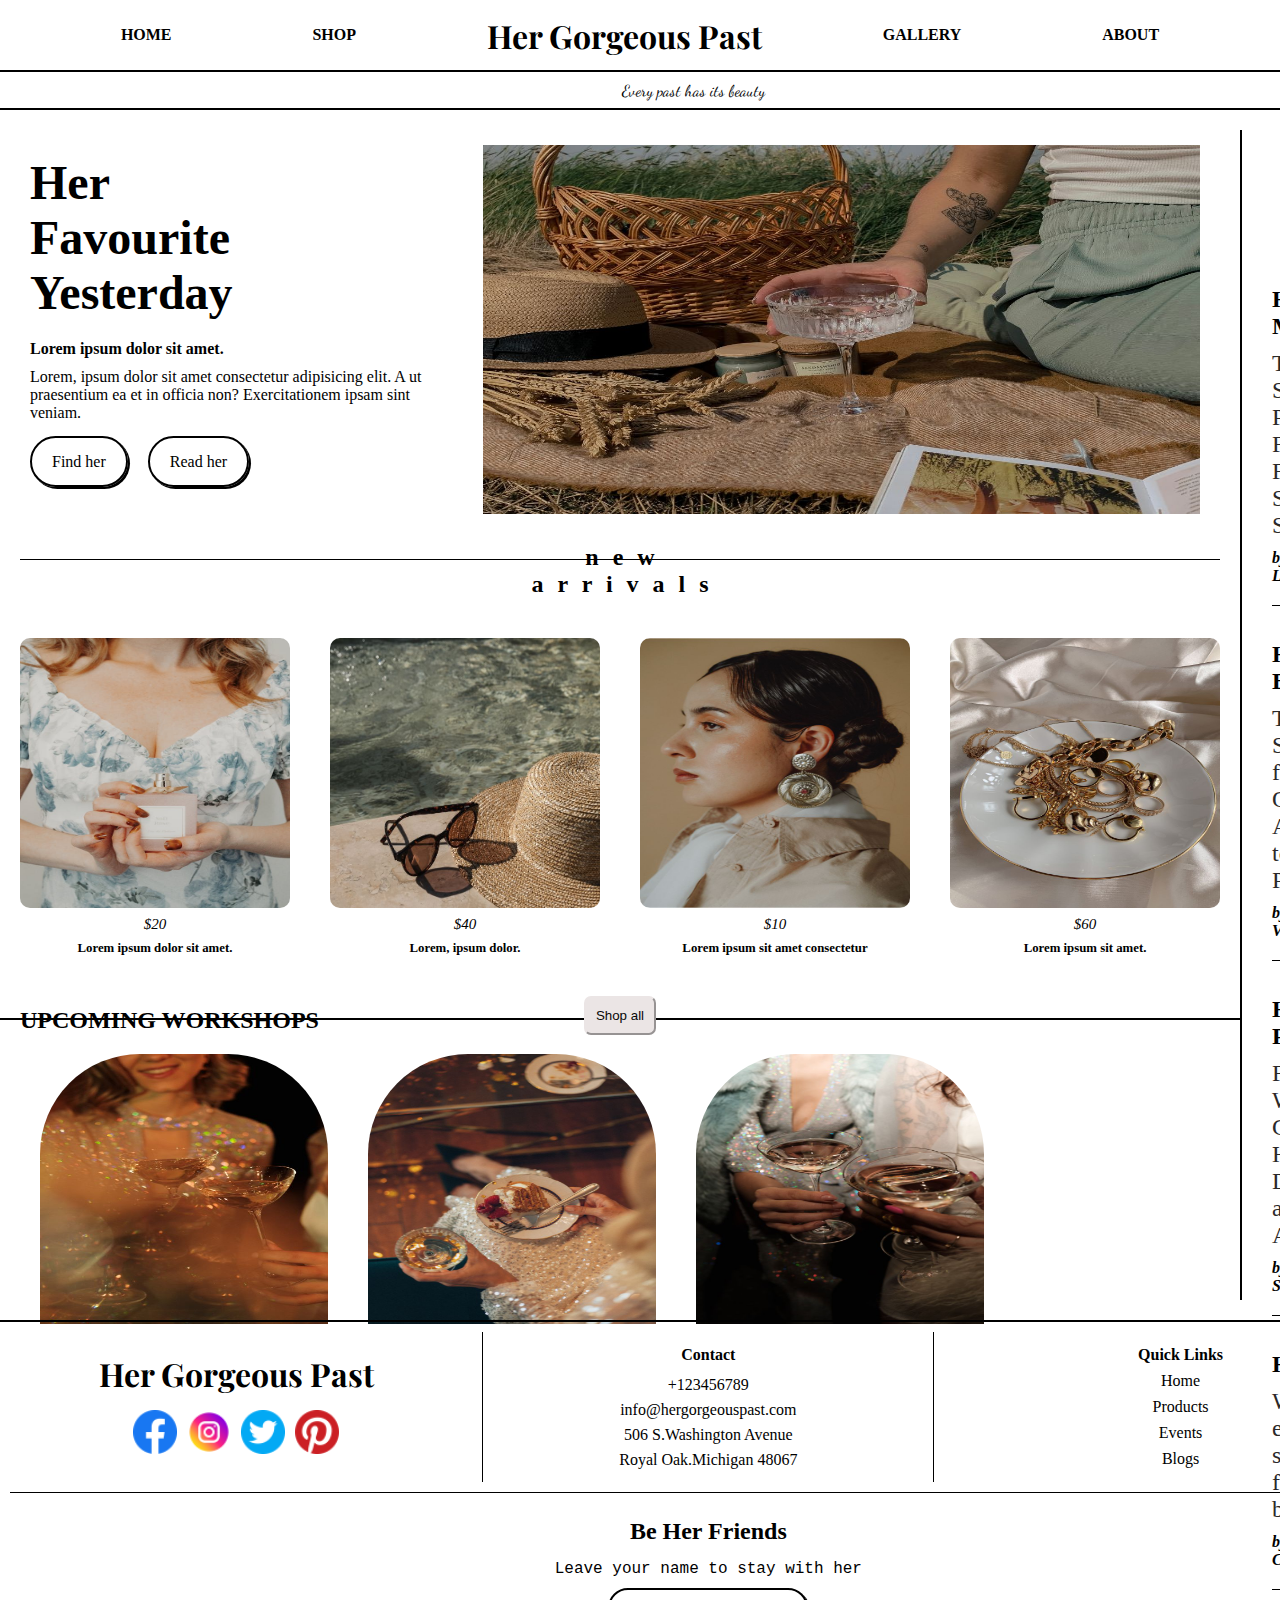
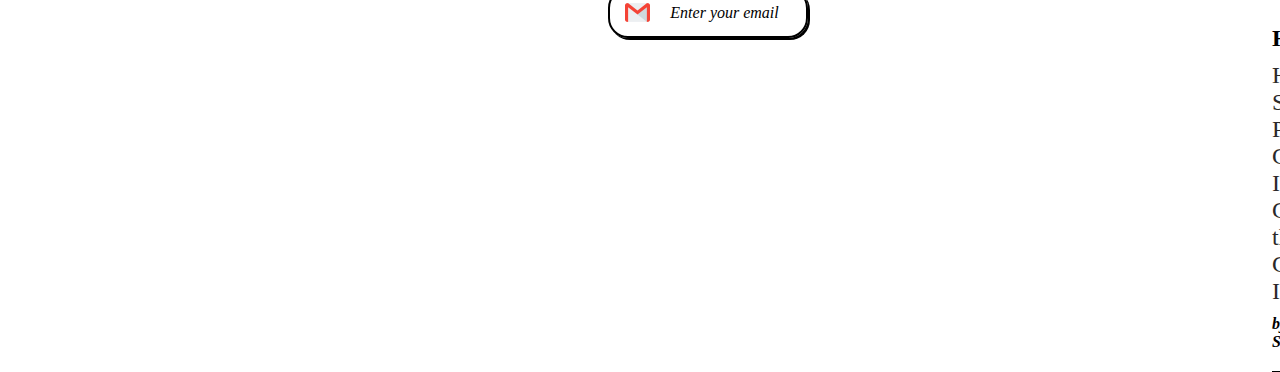
<file: index.html>
<!DOCTYPE html>
<html lang="en">
<head>
    <meta charset="UTF-8">
    <meta http-equiv="X-UA-Compatible" content="IE=edge">
    <meta name="viewport" content="width=device-width, initial-scale=1.0">
    <title>Her Gorgeous Past</title>
    <link rel="stylesheet" href="css/style.css">
</head>
<body>
    <div id="grid_wrapper">
        <header>
            <p>Every past has its beauty</p>
        </header>
        <nav>
            <ul id="nav_links" >
                <li><a href="index.html">Home</a></li>
                <li><a href="spring_collection.html">Shop</a></li>
                <li id="shop_name"><a href="index.html">Her Gorgeous Past</a></li>
                <li><a href="gallery.html">Gallery</a></li>
                <li><a href="about.html">About</a></li>
            </ul>
            <a href="index.html" id="shop_name_mobil">Her Gorgeous Past</a>
            <figure id="menu_icon">
                <img src="img/menu_icon.png" alt="Menu icon" id="rose_menu_icon">
            </figure>
        </nav>
        
        <main>
            <article id="index-main-article">
                    <h1>Her<br>Favourite<br>Yesterday</h1>
                    <p id="wordbox_2">Lorem ipsum dolor sit amet.</p>
                    <p id="wordbox_3">Lorem, ipsum dolor sit amet consectetur adipisicing elit. A ut praesentium ea et in officia non? Exercitationem ipsam sint veniam.</p>
                    <div id="div_button">
                        <ul>
                            <li><a href="#">Find her</a></li>
                            <li><a href="#">Read her</a></li>
                        </ul>
                    </div>
            </article>
            <img src="img/img10.jpg" alt="Img main index" id="img_main">
        </main>

        <aside>
            <h2 id="aside_title">Her today's stories</h2>

            <article class="newspaper">
                <h3 class="news_topic">Her Magazine</h3>
                <a class="news_title" href="https://www.vogue.com/slideshow/the-best-street-style-photos-from-the-fall-2023-shows-in-shanghai">The Best Street Style Photos From the Fall 2023 Shows in Shanghai
                </a>
                <p class="writer">by SU SHAN LEONG</p>
            </article>

            <article class="newspaper">
                <h3 class="news_topic">Her Beauty</h3>
                <a class="news_title" href="https://www.vogue.com/article/best-skincare-women-over-50">The Best Skin Care for Women  Over 50, According to Industry Pros</a>
                <p class="writer">by LAUREN VALENTI</p>
            </article>

            <article class="newspaper">
                <h3 class="news_topic"> Her Projects</h3>
                <a class="news_title" href="https://www.vogue.com/article/for-these-women-of-color-historical-dressing-is-a-modern-art-form">For These Women of Color, Historical Dressing Is a Modern Art Form
                </a>
                <p class="writer">by SARAH SPELLINGS</p>
            </article>

            <article class="newspaper">
                <h3 class="news_topic"> Her Living </h3>
                <a class="news_title" href="https://www.vogue.com/article/why-everyone-should-try-forest-bathing">Why everyone should try forest bathing
                </a>
                <p class="writer">by DANA COVIT</p>
            </article>

            <article class="newspaper">
                <h3 class="news_topic"> Her Voice </h3>
                <a class="news_title" href="https://www.vogue.com/article/how-selling-plus-size-clothes-on-instagram-gave-me-the-fat-community-i-craved">How Selling Plus-Size Clothes on Instagram Gave Me the Fat Community I Craved
                </a>
                <p class="writer">by EMMA SPECTER</p>
            </article>

        </aside>

        <section id="section_1">
            <h2 id="section1_titel">n e w<br> a r r i v a l s</h2>
            <div class="new_arrivals_content">
                <figure class="new_arrivals">
                    <img src="img/img2.png" alt="Img1 NewArrivals" class="img_newarrivals">
                    <p class="price_newarrivals">$20</p>
                    <p class="description_newarrivals">Lorem ipsum dolor sit amet.</p>
                </figure>

                <figure class="new_arrivals">
                    <img src="img/img13.jpg" alt="Img2 NewArrivals" class="img_newarrivals">
                    <p class="price_newarrivals">$40</p>
                    <p class="description_newarrivals">Lorem, ipsum dolor.</p>
                </figure>

                <figure class="new_arrivals">
                    <img src="img/img4.jpg" alt="Img3 NewArrivals" class="img_newarrivals">
                    <p class="price_newarrivals">$10</p>
                    <p class="description_newarrivals">Lorem ipsum sit amet consectetur</p>
                </figure>
                
                <figure class="new_arrivals">
                    <img src="img/img6.jpg" alt="Img4 NewArrivals" class="img_newarrivals">
                    <p class="price_newarrivals">$60</p>
                    <p class="description_newarrivals">Lorem ipsum sit amet.</p>
                </figure>
            </div>

            <button id="shop_all">Shop all</button>
            
        </section>

        <section id="section_2">
            <h2 id="section2_titel">Upcoming workshops</h2>
            <figure id="section2_container">
                <img src="img/party3.jpg" alt="Img1 Workshop" class="workshop_img">
                <img src="img/party1.jpg" alt="Img2 Workshop" class="workshop_img">
                <img src="img/party2.jpg" alt="Img3 Workshop" class="workshop_img">
            </figure>

        </section>
    
        <footer>
                <section id="social_media">
                    <h3>Her Gorgeous Past</h3>
                    <ul class="socialmedia_logo">
                        <li><img src="img/facebook.png" alt="Logo facebook"></li>
                        <li><img src="img/instagram.png" alt="Logo instagram"></li>
                        <li><img src="img/twitter.png" alt="Logo twitter"></li>
                        <li><img src="img/pinterest.png" alt="Logo pinterest"></li>
                    </ul>
                </section>
                <section id="contact">
                    <h4>Contact</h4>
                    <p>+123456789</p>
                    <p>info@hergorgeouspast.com</p>
                    <p>506 S.Washington Avenue</p>
                    <p>Royal Oak.Michigan 48067</p>
                </section>
                <section id="quick_links">
                    <h4>Quick Links</h4>
                    <a href="index.html">Home</a>
                    <a href="gallery.html">Products</a>
                    <a href="#">Events</a>
                    <a href="#">Blogs</a>
                </section>
                <section id="subcribe">
                    <h2>Be Her Friends</h2>
                    <h4>Leave your name to stay with her</h4>
                    <div id="subcribe_box">
                        <img id="email_icon" src="img/gmail.png" alt="Email Icon">
                        <p>Enter your email</p>
                    </div>
                </section>   
        </footer>

    </div>

    <script src="js/script.js"></script>
</body>
</html>
</file>
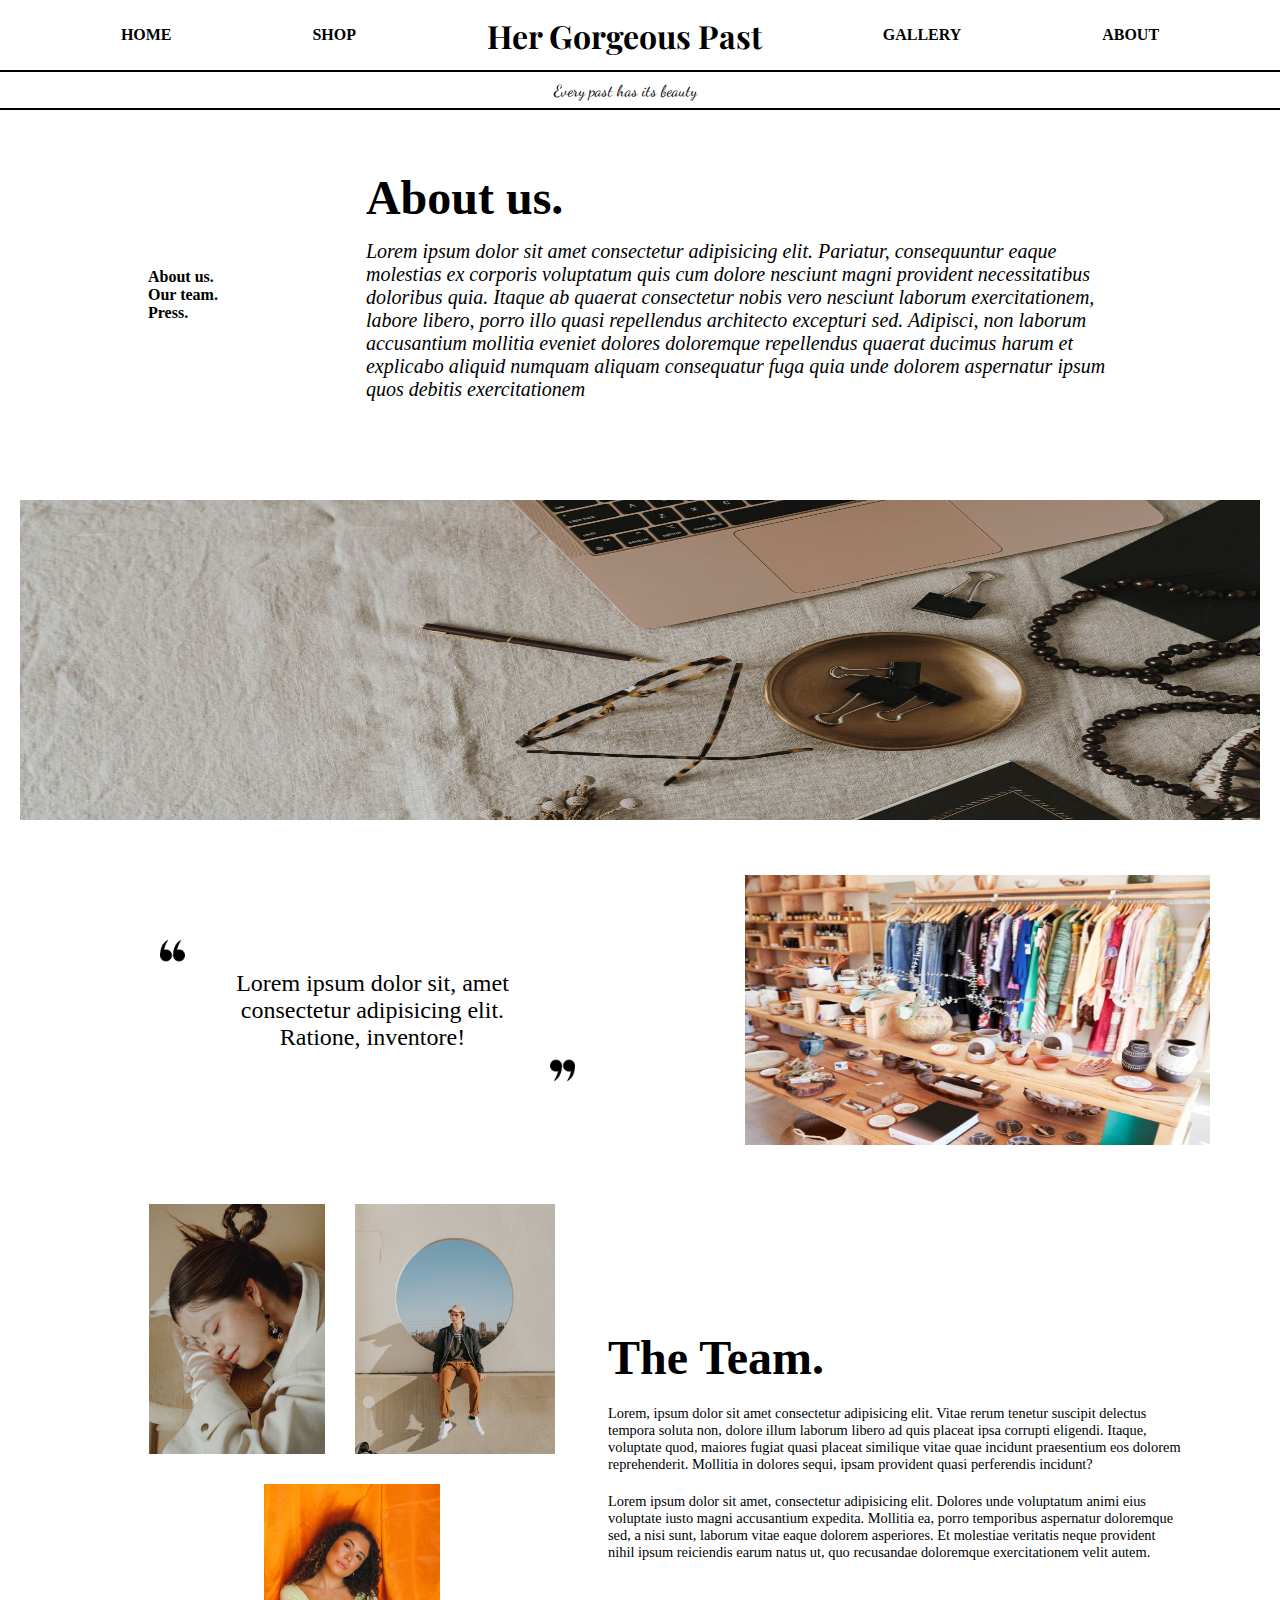
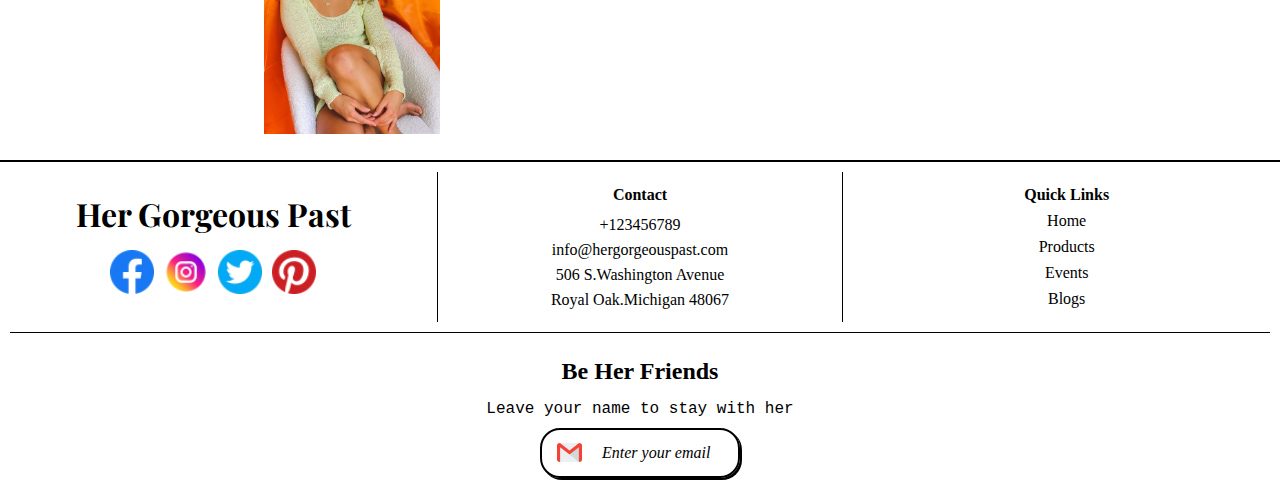
<file: about.html>
<!DOCTYPE html>
<html lang="zxx">
<head>
    <meta charset="UTF-8">
    <meta http-equiv="X-UA-Compatible" content="IE=edge">
    <meta name="viewport" content="width=device-width, initial-scale=1.0">
    <title>About Us</title>
    <link rel="stylesheet" href="css/style.css">
</head>
<body>
    <div id="grid_wrapper_about">

        <header>
            <p>Every past has its beauty</p>
        </header>

        <nav>
            <ul id="nav_links" >
                <li><a href="index.html">Home</a></li>
                <li><a href="spring_collection.html">Shop</a></li>
                <li id="shop_name"><a href="index.html">Her Gorgeous Past</a></li>
                <li><a href="gallery.html">Gallery</a></li>
                <li><a href="about.html">About</a></li>
            </ul>
            <a href="index.html" id="shop_name_mobil">Her Gorgeous Past</a>
            <figure id="menu_icon">
                <img src="img/menu_icon.png" alt="Menu icon" id="rose_menu_icon">
            </figure>
        </nav>

        <section id="section1_about">
            <span>About us.<br> Our team. <br> Press.</span>
            <div id="text_section1">
                <h1>About us.</h1>
                <p> Lorem ipsum dolor sit amet consectetur adipisicing elit. Pariatur, consequuntur eaque molestias ex corporis voluptatum quis cum dolore nesciunt magni provident necessitatibus doloribus quia. Itaque ab quaerat consectetur nobis vero nesciunt laborum exercitationem, labore libero, porro illo quasi repellendus architecto excepturi sed. Adipisci, non laborum accusantium mollitia eveniet dolores doloremque repellendus quaerat ducimus harum et explicabo aliquid numquam aliquam consequatur fuga quia unde dolorem aspernatur ipsum quos debitis exercitationem</p>
            </div>
        </section>

        <figure id="section2_about">
            <img src="img/background_about.jpg" alt="Background AboutPage">
        </figure>

        <div id="section3_about">
            <figure id="text_section3">
                <img src="img/left-quotes-sign.png" id="left-quote" alt="left quote sign">
                <p>Lorem ipsum dolor sit, amet consectetur adipisicing elit. Ratione, inventore!
                </p>
                <img src="img/right-quotes-sign.png" alt="right quote sign" id="right-quote">
            </figure>
            <img src="img/img_about.jpg" alt="Boutique Image">
        </div>

        <section id="section4_about">
            <figure id="team_members">
                <img src="img/team1.jpg" alt="Img staff 1">
                <img src="img/team2.jpg" alt="Img staff 2">
                <img src="img/team3.jpg" alt="Img staff 3">
            </figure>

            <div id="team_info">
                <h2>The Team.</h2>
                <p>Lorem, ipsum dolor sit amet consectetur adipisicing elit. Vitae rerum tenetur suscipit delectus tempora soluta non, dolore illum laborum libero ad quis placeat ipsa corrupti eligendi. Itaque, voluptate quod, maiores fugiat quasi placeat similique vitae quae incidunt praesentium eos dolorem reprehenderit. Mollitia in dolores sequi, ipsam provident quasi perferendis incidunt?</p>

                <p>Lorem ipsum dolor sit amet, consectetur adipisicing elit. Dolores unde voluptatum animi eius voluptate iusto magni accusantium expedita. Mollitia ea, porro temporibus aspernatur doloremque sed, a nisi sunt, laborum vitae eaque dolorem asperiores. Et molestiae veritatis neque provident nihil ipsum reiciendis earum natus ut, quo recusandae doloremque exercitationem velit autem.</p>
            </div>
        </section>


        <footer>
            <section id="social_media">
                <h3>Her Gorgeous Past</h3>
                <ul class="socialmedia_logo">
                    <li><img src="img/facebook.png" alt="Logo facebook"></li>
                    <li><img src="img/instagram.png" alt="Logo instagram"></li>
                    <li><img src="img/twitter.png" alt="Logo twitter"></li>
                    <li><img src="img/pinterest.png" alt="Logo pinterest"></li>
                </ul>
            </section>
            <section id="contact">
                <h4>Contact</h4>
                <p>+123456789</p>
                <p>info@hergorgeouspast.com</p>
                <p>506 S.Washington Avenue</p>
                <p>Royal Oak.Michigan 48067</p>
            </section>
            <section id="quick_links">
                <h4>Quick Links</h4>
                <a href="index.html">Home</a>
                <a href="gallery.html">Products</a>
                <a href="#">Events</a>
                <a href="#">Blogs</a>
            </section>
            <section id="subcribe">
                <h2>Be Her Friends</h2>
                <h4>Leave your name to stay with her</h4>
                <div id="subcribe_box">
                    <img id="email_icon" src="img/gmail.png" alt="Email Icon">
                    <p>Enter your email</p>
                </div>
            </section>   
    </footer>
    </div>

    <script src="js/script.js"></script>

</body>
</html>
</file>
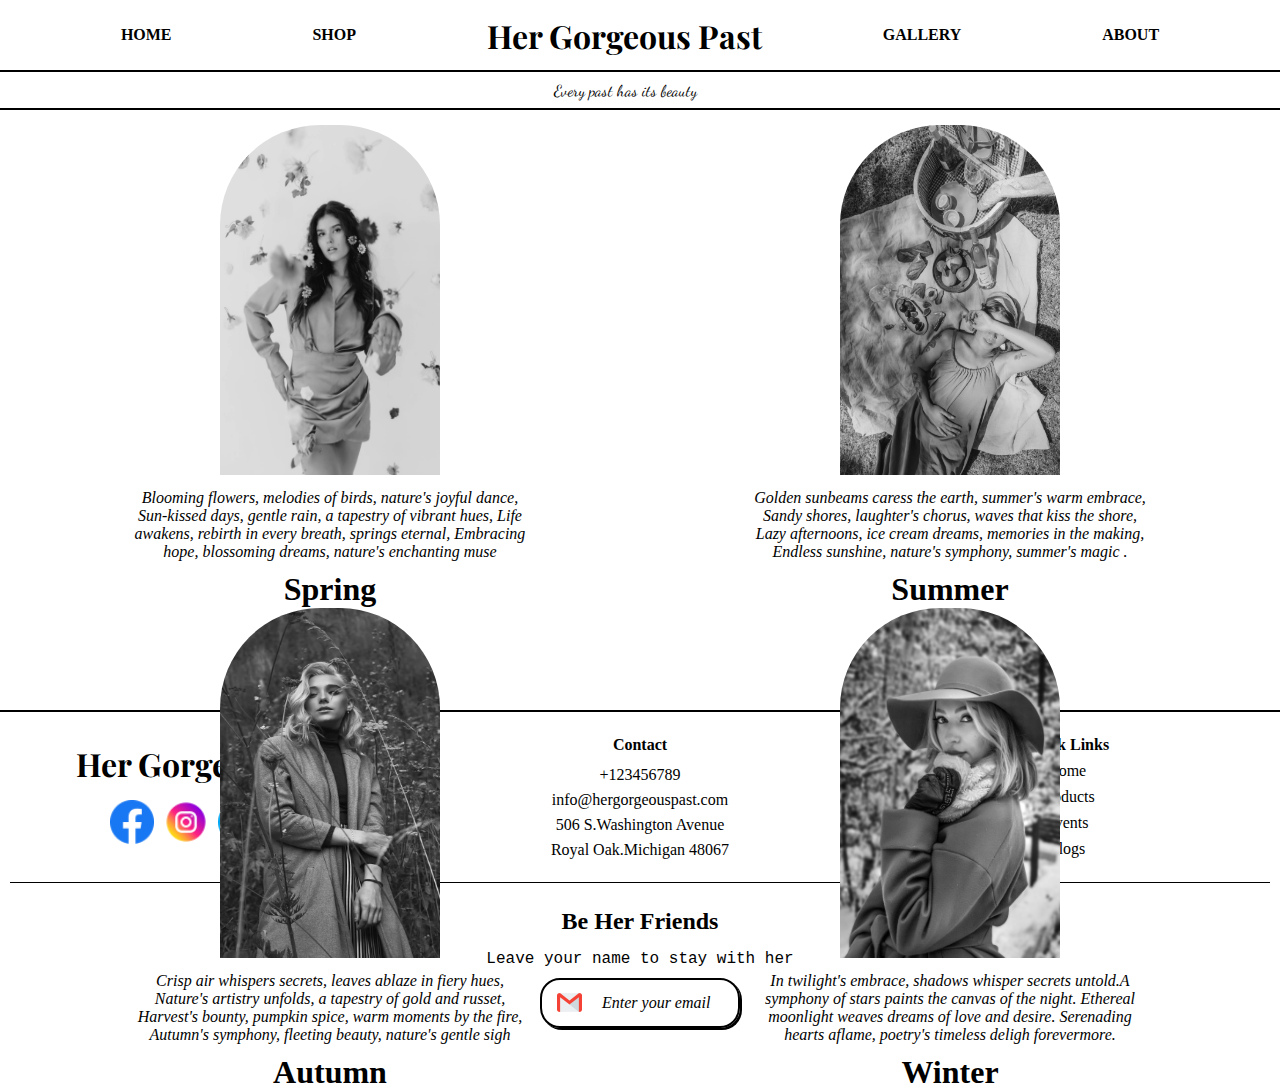
<file: gallery.html>
<!DOCTYPE html>
<html lang="en">
<head>
    <meta charset="UTF-8">
    <meta http-equiv="X-UA-Compatible" content="IE=edge">
    <meta name="viewport" content="width=device-width, initial-scale=1.0">
    <title>Gallery</title>
    <link rel="stylesheet" href="css/style.css">
</head>
<body>
    <div id="grid_wrapper_gallery">

        <header>
            <p>Every past has its beauty</p>
        </header>
        
        <nav>
            <ul id="nav_links" >
                <li><a href="index.html">Home</a></li>
                <li><a href="spring_collection.html">Shop</a></li>
                <li id="shop_name"><a href="index.html">Her Gorgeous Past</a></li>
                <li><a href="gallery.html">Gallery</a></li>
                <li><a href="about.html">About</a></li>
            </ul>
            <a href="index.html" id="shop_name_mobil">Her Gorgeous Past</a>
            <figure id="menu_icon">
                <img src="img/menu_icon.png" alt="Menu icon" id="rose_menu_icon">
            </figure>
        </nav>

        <main class="main_gallery">
            <article class="gallery">
                <a href="spring_collection.html" class="img_gallery"><img src="img/gallery_spring.png" alt="Img Spring Gallery"></a>
                <p class="text_gallery">Blooming flowers, melodies of birds, nature's joyful dance,
                    Sun-kissed days, gentle rain, a tapestry of vibrant hues,
                    Life awakens, rebirth in every breath, springs eternal,
                    Embracing hope, blossoming dreams, nature's enchanting muse 
                </p>
                <h2>Spring</h2>
            </article>
            <article class="gallery">
                <a href="summer_collection.html"><img src="img/gallery_summer.jpg" alt="Img Summer Gallery"></a>
                <p class="text_gallery">Golden sunbeams caress the earth, summer's warm embrace,
                    Sandy shores, laughter's chorus, waves that kiss the shore,
                    Lazy afternoons, ice cream dreams, memories in the making,
                    Endless sunshine, nature's symphony, summer's magic .
                </p>
                <h2>Summer</h2>
            </article>
            <article class="gallery">
                <a href="fall_collection.html"><img src="img/gallery_autumn.png" alt="Img Fall Gallery"></a>
                <p class="text_gallery">Crisp air whispers secrets, leaves ablaze in fiery hues,
                    Nature's artistry unfolds, a tapestry of gold and russet,
                    Harvest's bounty, pumpkin spice, warm moments by the fire,
                    Autumn's symphony, fleeting beauty, nature's gentle sigh
                </p>
                <h2>Autumn</h2>
            </article>
            <article class="gallery">
                <a href="winter_collection.html"><img src="img/gallery_winter.jpg" alt="Img Winter Gallery"></a>
                <p class="text_gallery">In twilight's embrace, shadows whisper secrets untold.A symphony of stars paints the canvas of the night.  Ethereal moonlight weaves dreams of love and desire. Serenading hearts aflame, poetry's timeless deligh forevermore.
                </p>
                <h2>Winter</h2>
            </article>
        </main>

        <footer>
            <section id="social_media">
                <h3>Her Gorgeous Past</h3>
                <ul class="socialmedia_logo">
                    <li><img src="img/facebook.png" alt="Logo facebook"></li>
                    <li><img src="img/instagram.png" alt="Logo instagram"></li>
                    <li><img src="img/twitter.png" alt="Logo twitter"></li>
                    <li><img src="img/pinterest.png" alt="Logo pinterest"></li>
                </ul>
            </section>
            <section id="contact">
                <h4>Contact</h4>
                <p>+123456789</p>
                <p>info@hergorgeouspast.com</p>
                <p>506 S.Washington Avenue</p>
                <p>Royal Oak.Michigan 48067</p>
            </section>
            <section id="quick_links">
                <h4>Quick Links</h4>
                <a href="index.html">Home</a>
                <a href="gallery.html">Products</a>
                <a href="#">Events</a>
                <a href="#">Blogs</a>
            </section>
            <section id="subcribe">
                <h2>Be Her Friends</h2>
                <h4>Leave your name to stay with her</h4>
                <div id="subcribe_box">
                    <img id="email_icon" src="img/gmail.png" alt="Email Icon">
                    <p>Enter your email</p>
                </div>
            </section>   
    </footer>
    </div>

    <script src="js/script.js"></script>

</body>
</html>
</file>
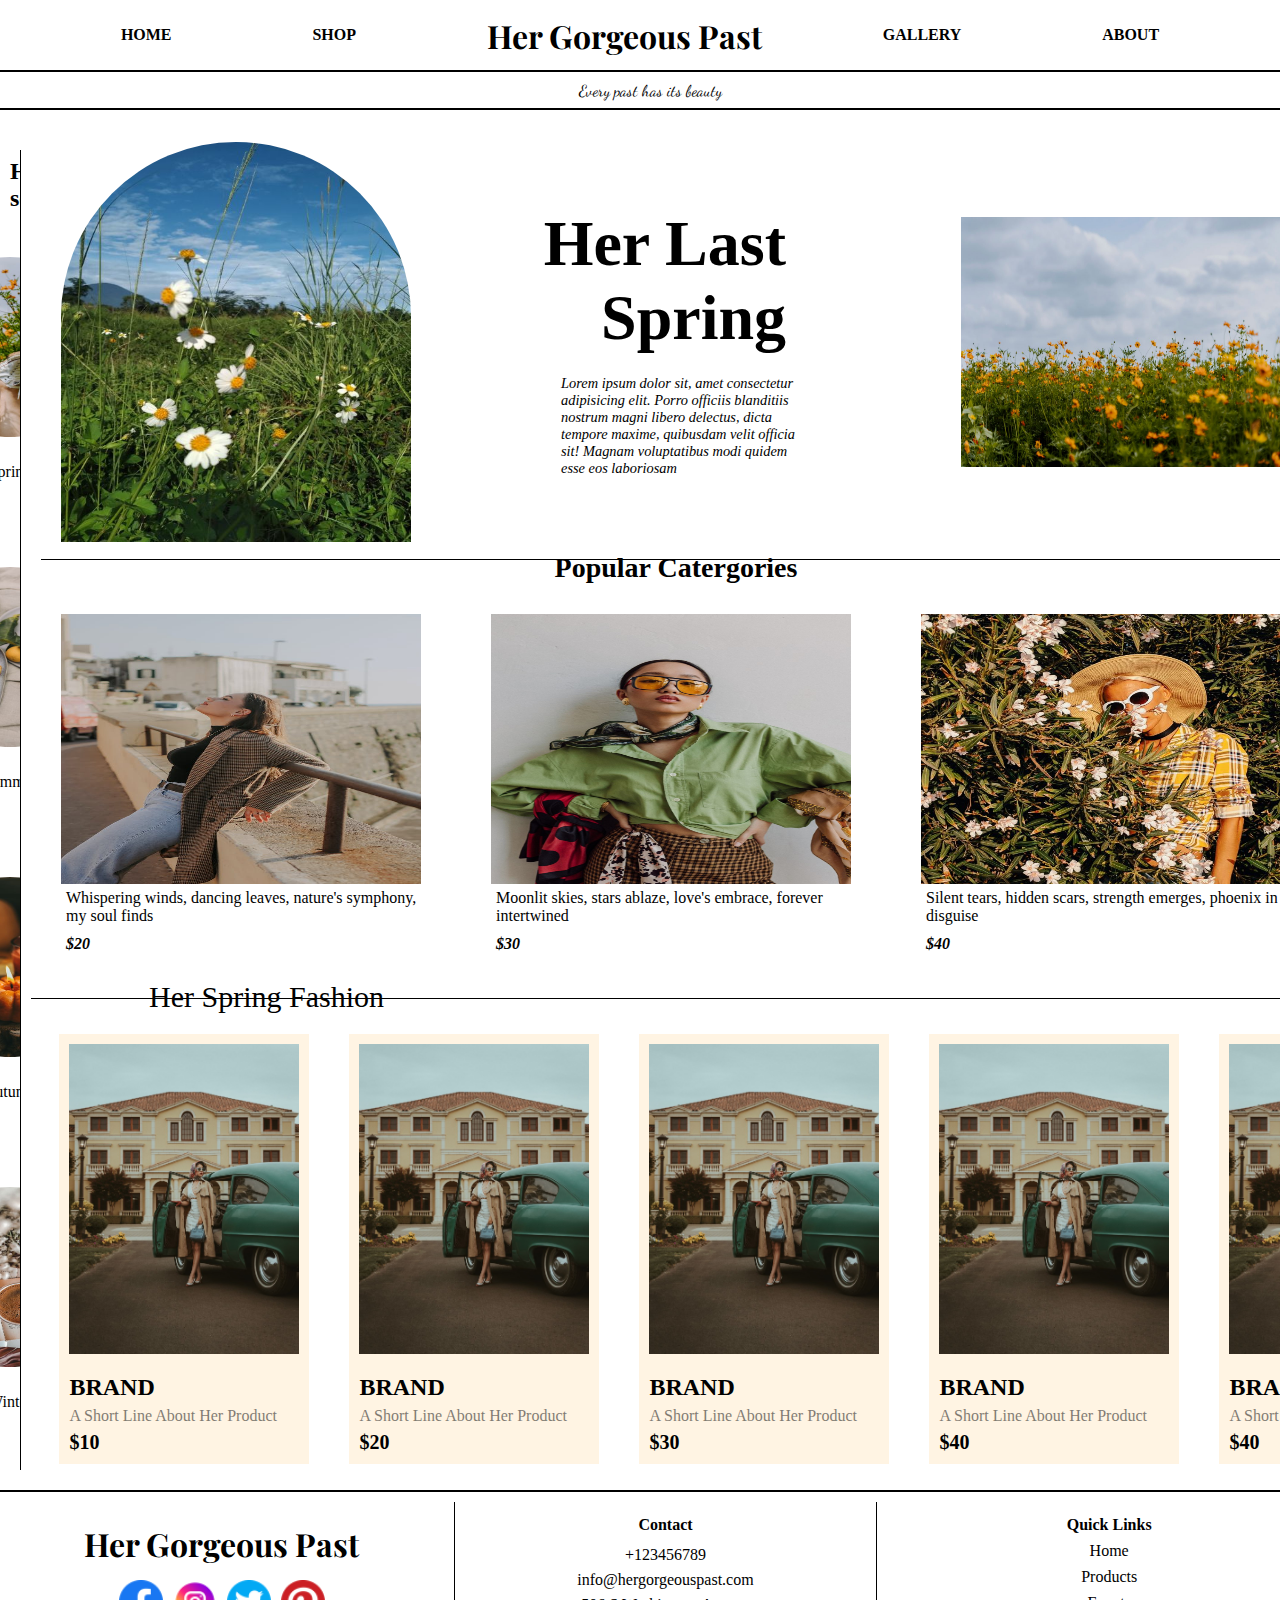
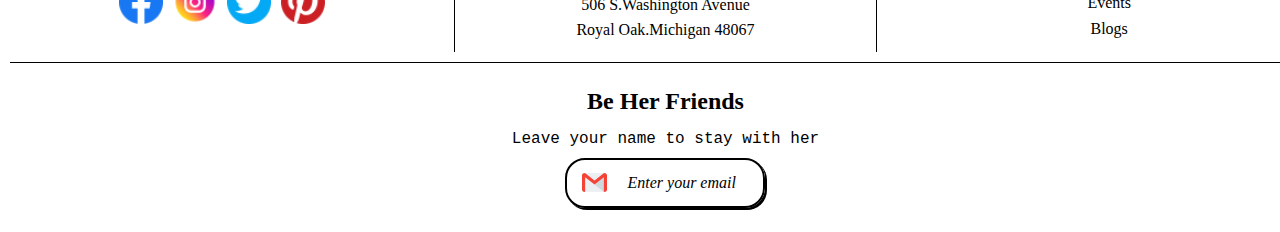
<file: spring_collection.html>
<!DOCTYPE html>
<html lang="en">
<head>
    <meta charset="UTF-8">
    <meta http-equiv="X-UA-Compatible" content="IE=edge">
    <meta name="viewport" content="width=device-width, initial-scale=1.0">
    <title>Her Gorgeous Past</title>
    <link rel="stylesheet" href="css/style.css">
</head>
<body>
    <div id="grid_wrapper_collection">

        <header>
            <p>Every past has its beauty</p>
        </header>
        
        <nav>
            <ul id="nav_links" >
                <li><a href="index.html">Home</a></li>
                <li><a href="spring_collection.html">Shop</a></li>
                <li id="shop_name"><a href="index.html">Her Gorgeous Past</a></li>
                <li><a href="gallery.html">Gallery</a></li>
                <li><a href="about.html">About</a></li>
            </ul>
            <a href="index.html" id="shop_name_mobil">Her Gorgeous Past</a>
            <figure id="menu_icon">
                <img src="img/menu_icon.png" alt="Menu icon" id="rose_menu_icon">
            </figure>
        </nav>

        <aside id="aside_collection_page">
            <h2>Her seasons</h2>
            <div class="season">
                <figure class="season_card">
                    <img src="img/spring.jpg" alt="Img SpringCard" class="img_season">
                    <a href="spring_collection.html" class="button_season"> Spring</a>
                </figure>
                <figure class="season_card">
                    <img src="img/summer.jpg" alt="Img SummerCard" class="img_season">
                    <a href="summer_collection.html" class="button_season"> Summer</a>
                </figure>
                <figure class="season_card">
                    <img src="img/autumn.jpg" alt="Img AutumnCard" class="img_season">
                    <a href="fall_collection.html" class="button_season"> Autumn</a>
                </figure>
                <figure class="season_card">
                    <img src="img/winter.jpg" alt="Img WinterCard" class="img_season">
                    <a href="winter_collection.html" class="button_season"> Winter</a>
                </figure>
            </div>
        </aside>

        <main class="main_collection" id="main_collection_spring">
            <img src="img/spring_main.jpg" alt="Img1 SpringMain" id="img_main_spring_1">
            <article id="text_main_spring">
                <h2>Her Last Spring</h2>
                <p>Lorem ipsum dolor sit, amet consectetur adipisicing elit. Porro officiis blanditiis nostrum magni libero delectus, dicta tempore maxime, quibusdam velit officia sit! Magnam voluptatibus modi quidem esse eos laboriosam</p>
            </article>
            <img src="img/spring_main2.jpg" alt="Img2 SpringMain" id="img_main_spring_2">
        </main>


        <section id="section1_collection">
            <h2>Popular Catergories</h2>
            <div class="popular_box">
                <figure class="popular_categories">
                    <img src="img/popularspring1.png" alt="Img1 Popular Spring" class="img_popular">
                    <p class="description_popular">Whispering winds, dancing leaves, nature's symphony, my soul finds
                    </p>
                    <p class="pris_popular">$20</p>
                </figure>

                <figure class="popular_categories">
                    <img src="img/popularspring2.jpg" alt="Img2 Popular Spring" class="img_popular">
                    <p class="description_popular">Moonlit skies, stars ablaze, love's embrace, forever intertwined 
                    </p>                                                  
                    <p class="pris_popular">$30</p>
                </figure>

                <figure class="popular_categories">
                    <img src="img/popularspring3.jpg" alt="Img3 Popular Spring" class="img_popular">
                    <p class="description_popular">Silent tears, hidden scars, strength emerges, phoenix in disguise
                    </p>
                    <p class="pris_popular">$40</p>
                </figure>
            </div>
        </section>


        <section id="section2_collection">
            <h2 class="product_category">Her spring fashion</h2>

            <div class="product_container">            
                <article class="product_card">
                    <figure class="product_img">
                        <img src="img/product1.jpg" class="product_thumb" alt="product1 spring">
                    </figure>
                    <div class="product_info">
                        <h2 class="product_brand">Brand</h2>
                        <p class="product_description">A short line about her product</p>
                        <span class="price">$10</span>
                    </div>
                </article>

                <article class="product_card">
                    <figure class="product_img">
                        <img src="img/product1.jpg" class="product_thumb" alt="product2 spring">
                    </figure>
                    <div class="product_info">
                        <h2 class="product_brand">Brand</h2>
                        <p class="product_description">A short line about her product</p>
                        <span class="price">$20</span>
                    </div>
                </article>

                <article class="product_card">
                    <figure class="product_img">
                        <img src="img/product1.jpg" class="product_thumb" alt="product3 spring">
                    </figure>
                    <div class="product_info">
                        <h2 class="product_brand">Brand</h2>
                        <p class="product_description">A short line about her product</p>
                        <span class="price">$30</span>
                    </div>
                </article>

                <article class="product_card">
                    <figure class="product_img">
                        <img src="img/product1.jpg" class="product_thumb" alt="product4 spring">
                    </figure>
                    <div class="product_info">
                        <h2 class="product_brand">Brand</h2>
                        <p class="product_description">A short line about her product</p>
                        <span class="price">$40</span>
                    </div>
                </article>

                <article class="product_card">
                    <figure class="product_img">
                        <img src="img/product1.jpg" class="product_thumb" alt="product5 spring">
                    </figure>
                    <div class="product_info">
                        <h2 class="product_brand">Brand</h2>
                        <p class="product_description">A short line about her product</p>
                        <span class="price">$40</span>
                    </div>
                </article>
            </div>
        </section>

        <footer>
            <section id="social_media">
                <h3>Her Gorgeous Past</h3>
                <ul class="socialmedia_logo">
                    <li><img src="img/facebook.png" alt="Logo facebook"></li>
                    <li><img src="img/instagram.png" alt="Logo instagram"></li>
                    <li><img src="img/twitter.png" alt="Logo twitter"></li>
                    <li><img src="img/pinterest.png" alt="Logo pinterest"></li>
                </ul>
            </section>
            <section id="contact">
                <h4>Contact</h4>
                <p>+123456789</p>
                <p>info@hergorgeouspast.com</p>
                <p>506 S.Washington Avenue</p>
                <p>Royal Oak.Michigan 48067</p>
            </section>
            <section id="quick_links">
                <h4>Quick Links</h4>
                <a href="index.html">Home</a>
                <a href="gallery.html">Products</a>
                <a href="#">Events</a>
                <a href="#">Blogs</a>
            </section>
            <section id="subcribe">
                <h2>Be Her Friends</h2>
                <h4>Leave your name to stay with her</h4>
                <div id="subcribe_box">
                    <img id="email_icon" src="img/gmail.png" alt="Email Icon">
                    <p>Enter your email</p>
                </div>
            </section>   
    </footer>

    </div>

    <script src="js/script.js"></script>

</body>
</html>
</file>
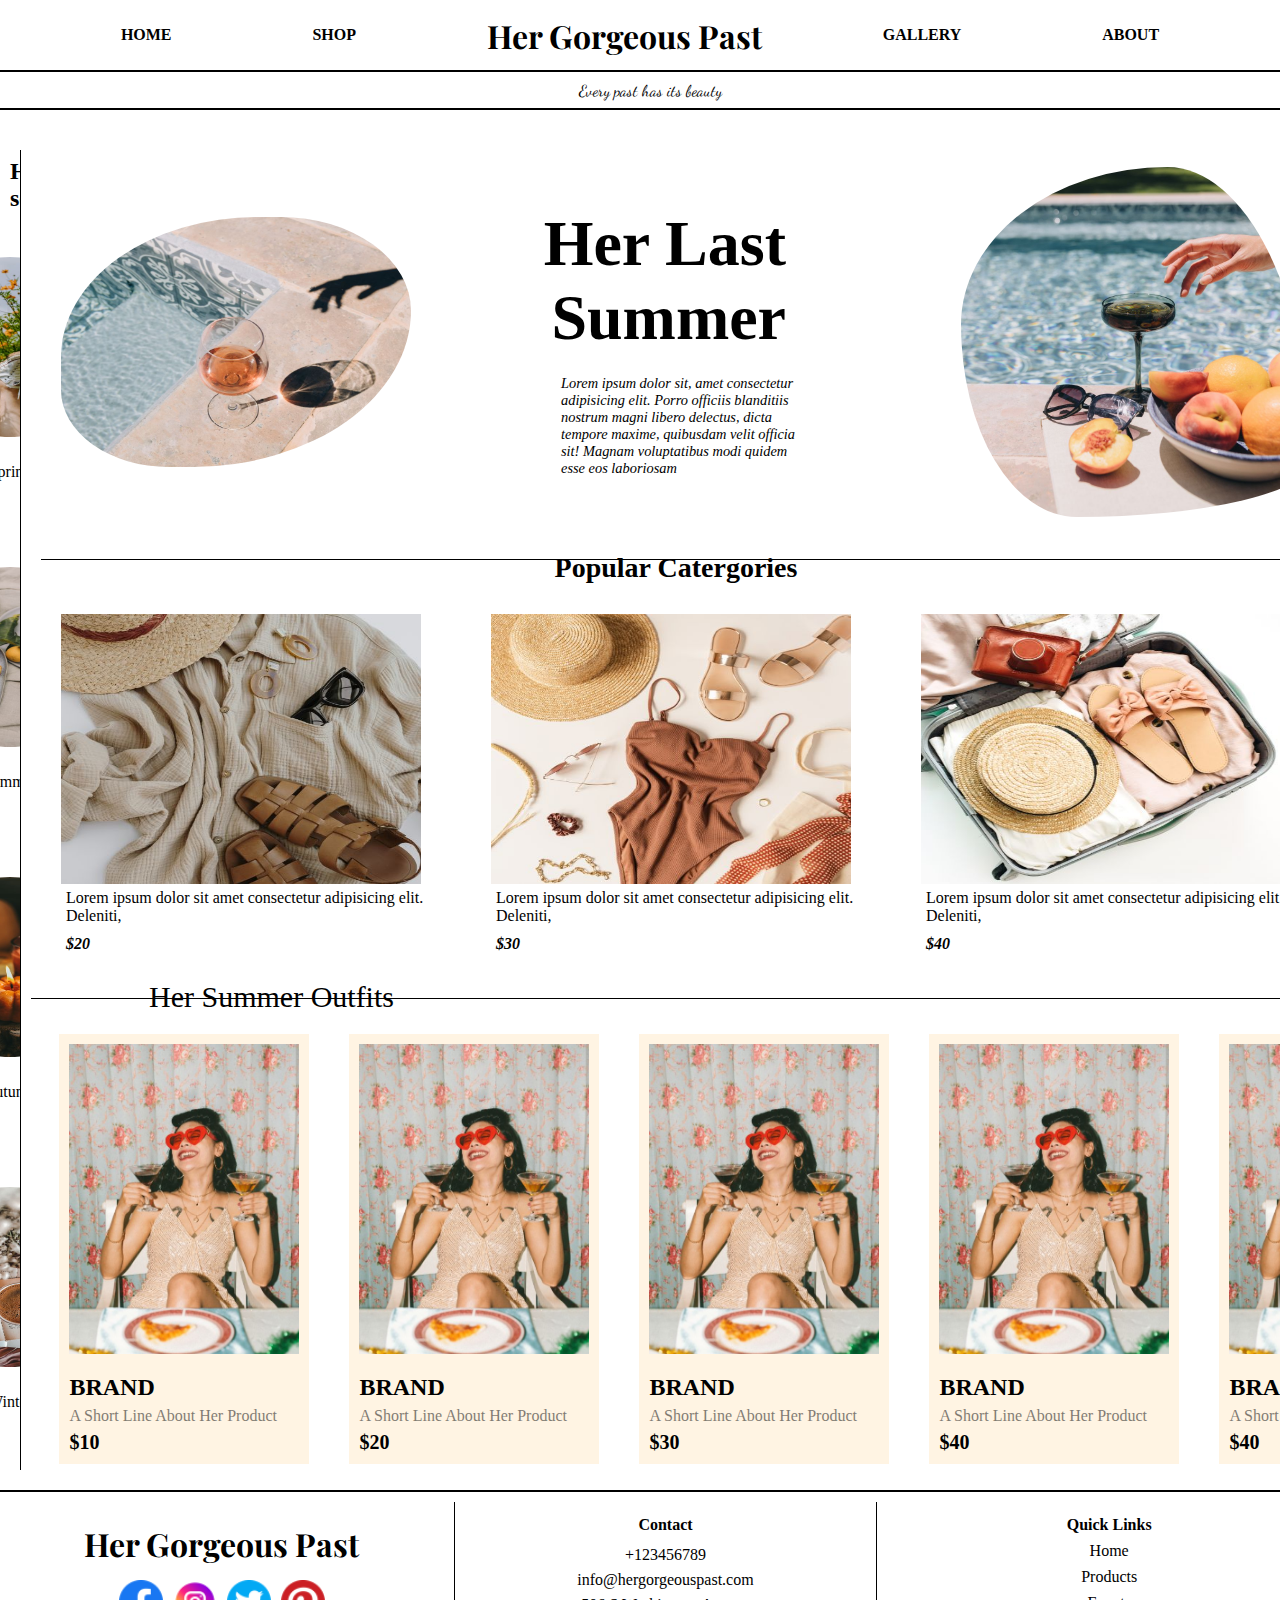
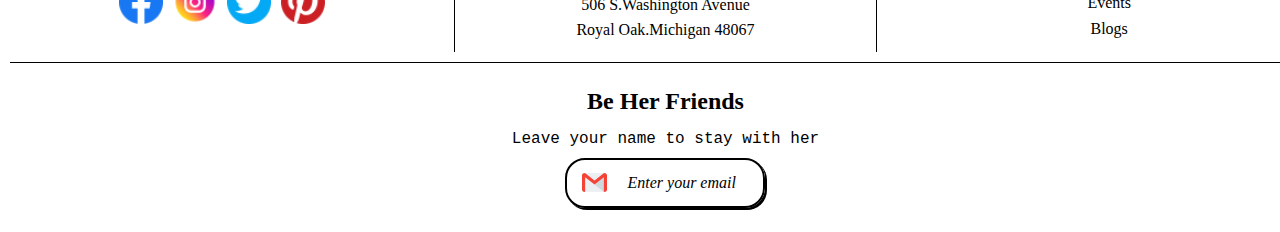
<file: summer_collection.html>
<!DOCTYPE html>
<html lang="en">
<head>
    <meta charset="UTF-8">
    <meta http-equiv="X-UA-Compatible" content="IE=edge">
    <meta name="viewport" content="width=device-width, initial-scale=1.0">
    <title>Her Gorgeous Past</title>
    <link rel="stylesheet" href="css/style.css">
</head>
<body>
    <div id="grid_wrapper_collection">

        <header>
            <p>Every past has its beauty</p>
        </header>
        
        <nav>
            <ul id="nav_links" >
                <li><a href="index.html">Home</a></li>
                <li><a href="spring_collection.html">Shop</a></li>
                <li id="shop_name"><a href="index.html">Her Gorgeous Past</a></li>
                <li><a href="gallery.html">Gallery</a></li>
                <li><a href="about.html">About</a></li>
            </ul>
            <a href="index.html" id="shop_name_mobil">Her Gorgeous Past</a>
            <figure id="menu_icon">
                <img src="img/menu_icon.png" alt="Menu icon" id="rose_menu_icon">
            </figure>
        </nav>

        <aside id="aside_collection_page">
            <h2>Her seasons</h2>
            <div class="season">
                <figure class="season_card">
                    <img src="img/spring.jpg" alt="Img SpringCard" class="img_season">
                    <a href="spring_collection.html" class="button_season"> Spring</a>
                </figure>
                <figure class="season_card">
                    <img src="img/summer.jpg" alt="Img SummerCard" class="img_season">
                    <a href="summer_collection.html" class="button_season"> Summer</a>
                </figure>
                <figure class="season_card">
                    <img src="img/autumn.jpg" alt="Img AutumnCard" class="img_season">
                    <a href="fall_collection.html" class="button_season"> Autumn</a>
                </figure>
                <figure class="season_card">
                    <img src="img/winter.jpg" alt="Img WinterCard" class="img_season">
                    <a href="winter_collection.html" class="button_season"> Winter</a>
                </figure>
            </div>
        </aside>

        <main class="main_collection" id="main_collection_summer">
            <img src="img/mainsummer1.jpg" alt="Img1 SummerMain" id="img_main_summer_1">
            <article id="text_main_spring">
                <h2>Her Last Summer</h2>
                <p>Lorem ipsum dolor sit, amet consectetur adipisicing elit. Porro officiis blanditiis nostrum magni libero delectus, dicta tempore maxime, quibusdam velit officia sit! Magnam voluptatibus modi quidem esse eos laboriosam</p>
            </article>
            <img src="img/mainsummer2.jpg" alt="Img2 SummerMain" id="img_main_summer_2">
        </main>


        <section id="section1_collection">
            <h2>Popular Catergories</h2>
            <div class="popular_box">
                <figure class="popular_categories">
                    <img src="img/popularsummer1.jpg" alt="SummerPopular" class="img_popular">
                    <p class="description_popular">Lorem ipsum dolor sit amet consectetur adipisicing elit. Deleniti, 
                    </p>
                    <p class="pris_popular">$20</p>
                </figure>

                <figure class="popular_categories">
                    <img src="img/popularsummer2.jpg" alt="SummerPopular" class="img_popular">
                    <p class="description_popular">Lorem ipsum dolor sit amet consectetur adipisicing elit. Deleniti, 
                    </p>
                    <p class="pris_popular">$30</p>
                </figure>

                <figure class="popular_categories">
                    <img src="img/popularsummer3.jpg" alt="SummerPopular" class="img_popular">
                    <p class="description_popular">Lorem ipsum dolor sit amet consectetur adipisicing elit. Deleniti,
                    </p>
                    <p class="pris_popular">$40</p>
                </figure>
            </div>
        </section>


        <section id="section2_collection">
            <h2 class="product_category">Her Summer Outfits</h2>

            <div class="product_container">            
                <article class="product_card">
                    <figure class="product_img">
                        <img src="img/img5.jpg" class="product_thumb" alt="product 1 summer">
                    </figure>
                    <div class="product_info">
                        <h2 class="product_brand">Brand</h2>
                        <p class="product_description">A short line about her product</p>
                        <span class="price">$10</span>
                    </div>
                </article>

                <article class="product_card">
                    <figure class="product_img">
                        <img src="img/img5.jpg" class="product_thumb" alt="product 2 summer">
                    </figure>
                    <div class="product_info">
                        <h2 class="product_brand">Brand</h2>
                        <p class="product_description">A short line about her product</p>
                        <span class="price">$20</span>
                    </div>
                </article>

                <article class="product_card">
                    <figure class="product_img">
                        <img src="img/img5.jpg" class="product_thumb" alt="product 3 summer">
                    </figure>
                    <div class="product_info">
                        <h2 class="product_brand">Brand</h2>
                        <p class="product_description">A short line about her product</p>
                        <span class="price">$30</span>
                    </div>
                </article>

                <article class="product_card">
                    <figure class="product_img">
                        <img src="img/img5.jpg" class="product_thumb" alt="product 4 summer">
                    </figure>
                    <div class="product_info">
                        <h2 class="product_brand">Brand</h2>
                        <p class="product_description">A short line about her product</p>
                        <span class="price">$40</span>
                    </div>
                </article>

                <article class="product_card">
                    <figure class="product_img">
                        <img src="img/img5.jpg" class="product_thumb" alt="product 5 summer">
                    </figure>
                    <div class="product_info">
                        <h2 class="product_brand">Brand</h2>
                        <p class="product_description">A short line about her product</p>
                        <span class="price">$40</span>
                    </div>
                </article>
            </div>
        </section>

        <footer>
            <section id="social_media">
                <h3>Her Gorgeous Past</h3>
                <ul class="socialmedia_logo">
                    <li><img src="img/facebook.png" alt="Logo facebook"></li>
                    <li><img src="img/instagram.png" alt="Logo instagram"></li>
                    <li><img src="img/twitter.png" alt="Logo twitter"></li>
                    <li><img src="img/pinterest.png" alt="Logo pinterest"></li>
                </ul>
            </section>
            <section id="contact">
                <h4>Contact</h4>
                <p>+123456789</p>
                <p>info@hergorgeouspast.com</p>
                <p>506 S.Washington Avenue</p>
                <p>Royal Oak.Michigan 48067</p>
            </section>
            <section id="quick_links">
                <h4>Quick Links</h4>
                <a href="index.html">Home</a>
                <a href="gallery.html">Products</a>
                <a href="#">Events</a>
                <a href="#">Blogs</a>
            </section>
            <section id="subcribe">
                <h2>Be Her Friends</h2>
                <h4>Leave your name to stay with her</h4>
                <div id="subcribe_box">
                    <img id="email_icon" src="img/gmail.png" alt="Email Icon">
                    <p>Enter your email</p>
                </div>
            </section>   
    </footer>
    </div>

    <script src="js/script.js"></script>

</body>
</html>
</file>
<file: css/style.css>
@import url('https://fonts.googleapis.com/css2?family=Dancing+Script&family=Playfair+Display:wght@700&family=Sacramento&display=swap');



*{
    box-sizing: border-box;
    margin: 0;
    padding: 0;
}

/*--------------INDEX MOBIL--------------*/

#grid_wrapper {
    display: grid;
    grid-template-columns: 1fr 1fr;
    grid-template-rows: 9vh 5vh 57vh 150vh 85vh 60vh 10vh;
    grid-template-areas: 
    "na na"
    "he he"
    "ma ma"
    "as as"
    "s1 s1"
    "s2 s2"
    "fo fo";
}
        /*--------------NAV MOBIL--------------*/
nav {
    grid-area: na;
    display: flex;
    justify-content: space-between;
    align-items: center;
}

#nav_links {
    display: flex;
    flex-direction: column;
    justify-content: space-evenly;    
    align-items: center;
    width: 200px;    
    height: 400px;
    position: absolute;
    top: -420px;
    right: 5%;
    transition: all 0.5s;
    border-radius: 10%;
    list-style: none;
    background-color: white;
    border: 1px solid black;
    z-index: 1;
}

#nav_links a{
    text-decoration: none;
    color: black;
    font-weight: bold;
    font-size: 1rem;
    text-transform: uppercase;
    padding: 20px;
    border-radius: 5%;
}

#nav_links a:hover{
    background-color: brown;
    color: white
}

#shop_name{
    display: none;
}

#shop_name_mobil{
    text-decoration: none;
    color: black;
    font-size: 2rem;
    padding-left: 10px;
    text-transform: capitalize;
    font-family: 'Playfair Display', serif;
}

#rose_menu_icon {
    display: inline;
    margin-right: 20px;
    cursor: pointer;
}

.tryck_menu #rose_menu_icon{
    transform: rotate(360deg);
    transition: all 1.5s;
}

.nav_active {
    transform: translateY(500px);
}

#nav_links.visible{
    height: 400px;
}
        /*--------------END NAV MOBIL--------------*/

header {
    grid-area: he;
    display: flex;
    justify-content: center;
    align-items: center;
    border-top: 2px solid black;
    border-bottom: 2px solid black;
    font-family: 'Dancing Script', cursive;
    font-size: 1rem;
}

header p{
    position: relative;
    right: 15px;
}

        /*--------------MAIN MOBIL--------------*/
main{
    grid-area: ma;
    display: flex;
    justify-content: center;     
    border-bottom: 1px solid black;
    padding-top: 15px;
    margin: 0 20px 0px 20px;
}

#index-main-article{
    padding: 30px 20px 20px 10px;
}

#img_main{
    display: none;
}

#index-main-article h1{
    font-size: 3rem;
}

#wordbox_2{
    margin: 20px 0 10px 0;
    font-weight: bold;
}

#wordbox_3{
    margin-bottom: 5px;
}

#div_button ul{
    display: flex;
    align-items: center;
    height: 70px;
    list-style: none;
}

#div_button a{
    padding: 15px 20px 15px 20px;
    margin-right: 20px;
    border: 2px solid black;
    width: 100px;
    border-radius: 30px;
    text-decoration: none;
    box-shadow: black 2px 2px;
    color: black;
}

#div_button a:hover{
    background-color: gray;
    color: black;
}
        /*--------------END MAIN MOBIL--------------*/


        /*--------------END ASIDE MOBIL--------------*/
aside{
    grid-area: as;
    margin: 20px 0px 20px 0px;
    border-bottom: 2px solid black;
    border-left: 0px;
}

#aside_title{
    font-size: 2rem;
    text-align: center;
}

.news_topic{
    font-size: 1.5rem;
}

.newspaper{
    display: flex;
    flex-direction: column;
    justify-content: center;
    padding: 30px 0 20px 0;
    border-bottom: 1px solid black;
    margin: 5px 20px 0 20px;
}

.news_title{
    font-weight: 500;
    padding: 10px 0 10px 0;
    text-decoration: none;
    color: rgb(43, 41, 41);
    font-size: 1.5rem;
}

.news_title:hover{
    color: brown;
}

.writer{
    font-style: italic;
    font-weight: bold;
    font-size: 1rem;
}
        /*--------------END ASIDE MOBIL--------------*/


        /*--------------SECTION 1 MOBIL--------------*/
#section_1{
    grid-area: s1;
    border-bottom: 2px solid black;
    display: flex;
    flex-direction: column;
    align-items: center;
    justify-content: center;
    padding-bottom: 20px;
}

#section1_titel{
    word-spacing: 0.5rem;
    text-align: center;
    color: black;
    text-transform: lowercase;
}

.new_arrivals_content{
    display: flex;
    flex-wrap: wrap;
    justify-content: center;
    align-items: center;
    margin-top: 20px;
    margin-bottom: 20px;
}

.new_arrivals{
    display: flex;
    flex-direction: column;
    justify-content: center;
    align-items: center;
    margin: 20px;
}

.img_newarrivals{
    height: 18vh;
    width: 18vh;
    background-color: bisque;
    border-radius: 10px;
}

.price_newarrivals{
    padding: 8px;
    font-style: italic;
    font-weight: lighter;
    font-size: 15px;
    text-align: center;
}

.description_newarrivals{
    text-align: center;
    font-weight: bold;
    font-size: 0.5rem;
}

#shop_all{
    padding: 10px;
    background-color: rgb(235, 229, 229);
    color: rgb(8, 8, 8);
    border-color: rgb(235, 229, 229);
    border-radius: 7px;
}
        /*--------------END SECTION 1 MOBIL--------------*/

        /*--------------SECTION 2 MOBIL--------------*/
#section_2{
    grid-area: s2;
    display: flex;
    flex-direction: column;
    justify-content: center;
    align-items: center;
}

#section2_titel{
    text-transform: uppercase;
    position: relative;
    top: 10px;
}

#section2_container{
    display: flex;
    flex-wrap: wrap;
    justify-content: center;
    align-items: center;
    margin-top: 20px;
}

.workshop_img{
    width: 18vh;
    height: 20vh;
    background-color: blanchedalmond;
    margin: 20px;
    border-radius: 100px 100px 0 0;
}
        /*--------------END SECTION 2 MOBIL--------------*/


        /*--------------FOOTER MOBIL--------------*/
footer{
    grid-area: fo;
    border-top: 2px solid black;
    display: grid;
    grid-template-columns: 1fr 1fr 1fr;
    grid-template-rows: 170px 170px;
    grid-template-areas:
    'so co li'
    'su su su';
}

#social_media{
    grid-area: so;
    display: flex;
    flex-direction: column;
    align-items: center;
    justify-content: center;
    padding: 20px;
}

#social_media h3{
    font-size: 1rem;
    text-align: center;
    font-family: 'Playfair Display', serif;
}

#social_media a{
    text-decoration: none;
    color: black;
}

.socialmedia_logo{
    display: flex;
    flex-wrap: wrap;
    align-items: center;
    justify-content: center;
    padding-top: 10px;
    list-style: none;
}

.socialmedia_logo img{
    width: 4vh;
    height: 4vh;
    padding: 5px;
}

#contact{
    grid-area: co;
    display: flex;
    flex-direction: column;
    justify-content: space-around;
    align-items: center;
    padding: 10px;
    margin: 10px;
    border-left: 1px solid black;
    border-right: 1px solid black;
}

#contact h4{
    padding-bottom: 5px;
    text-align: center;
}

#contact p{
    font-size: 0.8rem;
    text-align: center;
}

#quick_links{
    grid-area: li;
    display: flex;
    flex-direction: column;
    justify-content: space-around;
    align-items: center;
    padding: 10px;
    margin: 10px;
}

#quick_links h4{
    text-align: center;
    font-size: 1rem;
}

#quick_links a{
    font-size: 0.8rem;
    text-decoration: none;
    color: black;
}

#quick_links a:hover{
    color: grey;
}

#subcribe{
    grid-area: su;
    border-top: 1px solid black;
    display: flex;
    flex-direction: column;
    justify-content: center;
    align-items: center;
    margin: 0 10px 0 10px;
}

#subcribe h4{
    font-family: 'Courier New', Courier, monospace;
    font-weight: lighter;
    padding-top: 15px;
}

#subcribe_box{
    width: 200px;
    height: 50px;
    text-align: center;
    padding: 15px;
    margin-top: 10px;
    display: flex;
    justify-content: flex-start;
    align-items: center;
    border: 2px solid black;
    border-radius: 20px;
    box-shadow: 2px 2px;
}

#subcribe_box p{
    padding-left: 20px;
    font-style: italic;
}
        /*-------------- END FOOTER MOBIL--------------*/


/*--------------END INDEX MOBIL--------------*/



/*-------------- COLLECTION MOBIL --------------*/
  #grid_wrapper_collection{
    display: grid;
    grid-template-columns: 1fr 1fr;
    grid-template-rows: 9vh 5vh 50vh 54vh 62vh 68vh 10vh;
    grid-template-areas: 
    "na na"
    "he he"
    "asc asc"
    "mas mas"
    "sec1 sec1"
    "sec2 sec2"
    "fo fo";
}

    /*--------------ASIDE COLLECTION MOBIL--------------*/
#aside_collection_page{
    grid-area: asc;
    display: flex;
    flex-direction: column;
    justify-content: center;
    position: relative;
    overflow: hidden;   
}


#aside_collection_page h2{
    text-align: center;
    margin-bottom: 10px;
}

.season{
    display: flex;
    overflow-x: auto;
    scroll-behavior: smooth;
}

.season_card{
    display: flex;
    flex-direction: column;
    justify-content: center;
    align-items: center;
    padding: 15px;
    margin-bottom: 30px;    
}

.img_season{
    width: 180px;
    height: 180px;
    background-color: rgb(235, 199, 154);
    margin: 20px;
    border-radius: 100px;
}

.button_season{
    display: flex;
    align-items: center;
    justify-content: center;
    text-align: center;
    width: 80px;
    height: 30px;
    border-radius: 20px;
    text-decoration: none;
    color: black;
}

.button_season:hover{
    background-color: rgb(25, 15, 3);
    color: antiquewhite;
}
    /*-------------- END ASIDE COLLECTION MOBIL --------------*/


    /*--------------MAIN COLLECTION MOBIL--------------*/
.main_collection{
    grid-area: mas;
    display: flex;
    justify-content: center;
    align-items: center;
}

#main_collection_spring{
    background-image: url("../img/mainbackgroundspring.jpg");
}

#main_collection_summer{
    background-image: url("../img/mainbackgroundsummer.jpg");
    background-size: 200%;
    background-repeat: no-repeat;
}

#text_main_spring{
    display: flex;
    flex-direction: column;
    align-items: center;
    justify-content: center;
    width: 250px;
    margin: 10px;
}

#text_main_spring h2{
    position: relative;
    right: 20%;
    font-size: 4rem;
    width: 300px;
    text-align: end;
}

#text_main_spring p{
    font-size: 0.9rem;
    font-style: italic;
    padding-top: 20px;
}

#img_main_spring_1{
    display: none;
}

#img_main_spring_2{
    display: none;
}

#img_main_summer_1{
    display: none;
}

#img_main_summer_2{
    display: none;
}
    /*--------------END MAIN COLLECTION MOBIL--------------*/


    /*--------------SECTION 1 COLLECTION MOBIL--------------*/
#section1_collection{
    grid-area: sec1;
    display: flex;
    flex-direction: column;
    justify-content: center;
    align-items: center;
    height: 100%;
}

#section1_collection h2{
    font-size: 1.75rem;
    text-align: center;
}

.popular_box{
    display: flex;
    flex-wrap: wrap;
    justify-content: space-around;
    border-bottom: 1px solid black;
}

.popular_categories{
    display: flex;
    flex-direction: column;
    justify-content: center;
    padding: 20px;
}

.img_popular{
    background-color: rgb(177, 35, 35);
    height: 20vh;
    width: 11vh;
}

.description_popular{
    font-size: 1rem;
    margin: 5px;
    width: 10vh;
}

.pris_popular{
    font-style: italic;
    font-weight: 800;
    margin: 5px;
}
    /*--------------END SECTION 1 COLLECTION MOBIL--------------*/


    /*--------------SECTION 2 COLLECTION MOBIL--------------*/
#section2_collection{
    grid-area: sec2;
    position: relative;
    overflow: hidden; 
    padding: 0px 20px 20px 0px;
}

.product_category{
    padding: 0 10vw;
    font-size: 30px;
    font-weight: 500;
    margin-bottom: 20px;
    text-transform: capitalize;
}

.product_container{
    padding: 0 3vw;
    display: flex;
    overflow-x: auto;
    scroll-behavior: smooth;
}

.product_card{
    flex: 0 0 auto;
    width: 250px;
    height: 430px;
    margin-right: 40px;
    margin-bottom: 20px;
    background-color: rgb(255, 244, 227);
}

.product_img{
    position: relative;
    width: 100%;
    height: 330px;
    overflow: hidden;
}

.product_thumb{
    width: 100%;
    height: 100%;
    object-fit: cover;
    padding: 10px;
}

.product_info{
    width: 100%;
    padding: 10px;
}

.product_brand{
    text-transform: uppercase;
}

.product_description{
    width: 100%;
    height: 20px;
    line-height: 20px;
    overflow: hidden;
    opacity: 0.5;
    text-transform: capitalize;
    margin: 5px 0;        
}

.price{
    font-weight: 900;
    font-size: 20px;
}
    /*--------------END SECTION 2 COLLECTION MOBIL--------------*/

/*--------------END COLLECTION MOBIL
--------------*/


/*--------------GALLERY MOBIL--------------*/
    #grid_wrapper_gallery{
        display: grid;
        grid-template-columns: 1fr 1fr;
        grid-template-rows: 9vh 5vh 100vh 10vh;
        grid-template-areas: 
        "na na"
        "he he"
        "mag mag"
        "fo fo";
    }
    
    .main_gallery{
        grid-area: mag;
        display: flex;
        flex-wrap: wrap;
        justify-content: space-around;
        align-items: center;
        border-bottom: 0;
    }
    
    .gallery{
        display: flex;
        flex-direction: column;
        justify-content: center;
        align-items: center;
    }
    
    .gallery a img{
        width: 17vh;
        height: 26vh;
        filter: grayscale(1);
        border-radius: 100px 100px 0 0;
    }
    
    .gallery a:hover img{
        filter: grayscale(0);
    }
    
    .text_gallery{
        max-width: 19vh;
        margin: 10px;
        text-align: center;
        font-size: 0.25rem;
        font-style: oblique;
    }
    .gallery h2{
        font-weight: bolder;
        font-size: 1rem;
    }
/*--------------END GALLERY MOBIL--------------*/


/*--------------ABOUT MOBIL--------------*/
    #grid_wrapper_about{
        display: grid;
        grid-template-columns: 1fr 1fr;
        grid-template-rows: 9vh 5vh 50vh 36vh 40vh 90vh 10vh;
        grid-template-areas: 
        "na na"
        "he he"
        "seca1 seca1"
        "seca2 seca2"
        "seca3 seca3"
        "seca4 seca4"
        "fo fo";
    }
    
    /*--------------SECTION 1 ABOUT DESKTOP--------------*/
    #section1_about{
        grid-area: seca1;
        display: flex;
        justify-content: space-between;
        align-items: center;
        padding: 20px;
    }
    
    #section1_about span{
        margin: 20px;
        font-weight: 900;
        position: relative;
        top: 10px;
    }
    
    #text_section1{
        padding: 20px;
        width: 100%;
    }
    
    #text_section1 h1{
        margin-bottom: 15px;
    }
    
    #text_section1 p{
        font-style: italic;
        font-size: 0.8rem;
    }
    /*-------------- END SECTION 1 ABOUT MOBIL--------------*/
    
    #section2_about{
        grid-area: seca2;
        display: flex;
        justify-content: center;
        align-items: center;
    }
    
    #section2_about img{
        height: 100%;
        width: 100%;
        padding: 0px;
    }
    
    /*--------------SECTION 3 ABOUT DESKTOP--------------*/
    #section3_about{
        grid-area: seca3;
        display: flex;
        justify-content: center;
        align-items: center;
    }
    
    #section3_about img{
        width: 55%;
        height: 70%;
        margin: 20px 0px 20px 0px;
    }
    
    #text_section3{
        display: flex;
        justify-content: center;
        align-items: center;
        padding: 20px;
        font-size: 1rem;
        margin: 0px;
    }

    #text_section3 p{
        text-align: center;
    }
    
    #text_section3 img{
        height: 10px;
        width: 10px;
    }
    
    #left-quote{
        position: relative;
        bottom: 55px;
    }
    
    #right-quote{
        position: relative;
        top: 55px;
    }
    /*--------------END SECTION 3 ABOUT MOBIL--------------*/

    /*--------------SECTION 4 ABOUT MOBIL--------------*/
    #section4_about{
        grid-area: seca4;
        display: flex;
        justify-content: center;
        align-items: center;
        padding-bottom: 30px;
        
    }
    
    #team_members{
        width: 40%;
        height: 90%;
        display: flex;
        flex-wrap: wrap;
        justify-content: center;
        align-items: center;
    }
    
    #team_members img{
        height: 150px;
        margin-right: 20px;
    }
    
    #team_info{
        width: 45%;
    }
    
    #team_info h2{
        font-size: 3rem;
        margin-bottom: 20px;
    }
    
    #team_info p{
        font-size: 0.9rem;
        margin-top: 20px;
    }
    /*--------------END SECTION 4 ABOUT MOBIL--------------*/

/*--------------END ABOUT MOBIL--------------*/




@media screen and (min-width: 700px) {


/*--------------INDEX DESKTOP--------------*/

#grid_wrapper {
    grid-template-columns: 3fr 1fr;
    grid-template-rows: 70px 40px 450px 460px 300px 340px;
    grid-template-areas: 
    "na na"
    "he he"
    "ma as"
    "s1 as"
    "s2 as"
    "fo fo";
}
        /*--------------NAV DESKTOP--------------*/

#nav_links {
    flex-direction: row;
    width: 100%;    
    height: 70px;
    top: 0%;
    right: 0%;
    flex-direction: row;
    border-radius: 0%;
    border: 0;
    transition: 0;
}

#shop_name{
    display: inline;
    padding-left: 10px;
}

#shop_name a{
    font-size: 2rem;
    text-transform: capitalize;
    font-family: 'Playfair Display', serif;
    border-radius: 0;
    padding: 0;
}

#shop_name a:hover{
    color: black;
    background-color: white;
}

#shop_name_mobil{
    display: none;
}

#rose_menu_icon {
    display: none;
}
        /*--------------END NAV DESKTOP--------------*/

header {
    grid-area: he;
    display: flex;
    justify-content: center;
    align-items: center;
    border-top: 2px solid black;
    border-bottom: 2px solid black;
    font-family: 'Dancing Script', cursive;
    font-size: 1rem;
}

#social_media h3{
    font-size: 2rem;
}


        /*--------------MAIN DESKTOP--------------*/

#img_main{
    display: inline;
    background-color: antiquewhite;
    width: 120%;
    height: 85%;
    margin: 20px;
}

        /*--------------END MAIN DESKTOP--------------*/


        /*--------------END ASIDE DESKTOP--------------*/
aside{
    border-left: 2px solid black;
    border-bottom: 0;
    padding: 10px;
}

        /*--------------END ASIDE DESKTOP--------------*/


        /*--------------SECTION 1 DESKTOP--------------*/
#section_1{
    padding-top: 20px;
}

#section1_titel{
    font-size: 1.5rem;
}

.new_arrivals_content{
    flex-wrap: nowrap;
}

.img_newarrivals{
    height: 30vh;
    width: 30vh;
}

.description_newarrivals{
    font-size: 0.8rem;
}

        /*--------------END SECTION 1 DESKTOP--------------*/

        /*--------------SECTION 2 DESKTOP--------------*/
#section_2{
    margin-top: 10px;
    margin-left: 20px;
    align-items: flex-start;
}

#section2_container{
    flex-wrap: nowrap;
    margin-top: 0px;
}

#section_2 h2{
    top: 0;
}

.workshop_img{
    width: 32vh;
    height: 30vh;
}

        /*--------------END SECTION 2 DESKTOP--------------*/


        /*--------------FOOTER DESKTOP--------------*/

#social_media a{
    font-size: 2rem;
}

.socialmedia_logo img{
    width: 6vh;
    height: 6vh;
}

#contact h3{
    font-size: 1.5rem;
}

#contact p{
    font-size: 1rem;
}

#quick_links h3{
    font-size: 1.5rem;
}

#quick_links a{
    font-size: 1rem;
}

#quick_links a:hover{
    color: grey;
}

        /*-------------- END FOOTER DESKTOP--------------*/


/*--------------END INDEX DESKTOP--------------*/



/*-------------- COLLECTION DESKTOP --------------*/
  #grid_wrapper_collection{
    grid-template-columns: 1fr 5fr;
    grid-template-rows: 70px 40px 450px 400px 530px 340px;
    grid-template-areas: 
    "na na"
    "he he"
    "asc mas"
    "asc sec1"
    "asc sec2"
    "fo fo";
}

    /*--------------ASIDE COLLECTION DESKTOP--------------*/
#aside_collection_page{
    border-right: 1px solid black;
    border-left: 0;
    margin-top: 40px;
}

.season{
    flex-direction: column;
    align-items: center; 
    overflow: visible;
}

    /*-------------- END ASIDE COLLECTION DESKTOP --------------*/


    /*--------------MAIN COLLECTION DESKTOP--------------*/
.main_collection{
    justify-content: space-between;
}

#main_collection_spring{
    background-image: none;
}

#main_collection_summer{
    background-image: none;
}

#main_collection_autumn{
    background-image: none;
}

#main_collection_winter{
    background-image: none;
}

#img_main_spring_1{
    display: inline;
    background-color:antiquewhite;
    width: 350px;
    height: 400px;
    border-radius: 200px 200px 0 0;
    margin-left: 20px;
}

#img_main_spring_2{
    display: inline;
    background-color: antiquewhite;
    width: 350px;
    height: 250px;
}

#img_main_summer_1{
    display: inline;
    background-color: antiquewhite;
    height: 250px;
    width: 350px;
    border-radius: 60% 40% 67% 33%;
    margin-left: 20px;
}

#img_main_summer_2{
    display: inline;
    background-color: antiquewhite;
    height: 350px;
    width: 350px;
    border-radius: 59% 41% 67% 33% / 45% 84% 16% 55% ;
}
    /*--------------END MAIN COLLECTION DESKTOP--------------*/


    /*--------------SECTION 1 COLLECTION DESKTOP--------------*/
#section1_collection{
    padding-top: 30px;
}

#section1_collection h2{
    font-size: 1.75rem;
    text-align: center;
}

.popular_box{
    flex-wrap: nowrap;
    padding-bottom: 10px;
    margin: 0 10px 0 10px;
}

.popular_categories{
    margin: 10px;
}

.img_popular{
    height: 30vh;
    width: 40vh;
}

.description_popular{
    font-size: 1rem;
    padding-left: 0px;
    width: 40vh;
}

.pris_popular{
    padding-left: 0px;
}
    /*--------------END SECTION 1 COLLECTION DESKTOP--------------*/


    /*--------------SECTION 2 COLLECTION DESKTOP--------------*/

#section2_collection{
    padding-top: 20px;
}
    /*--------------END SECTION 2 COLLECTION DESKTOP--------------*/

/*--------------END COLLECTION DESKTOP
--------------*/


/*--------------GALLERY DESKTOP--------------*/
    #grid_wrapper_gallery{
        grid-template-rows: 70px 40px 600px 340px;
    }
    
    .gallery a img{
        width: 220px;
        height: 350px;
    }

    .text_gallery{
        max-width: 45vh;
        font-size: 1rem;
    }

    .gallery h2{
        font-size: 2rem;
    }
/*--------------END GALLERY DESKTOP--------------*/


/*--------------ABOUT DESKTOP--------------*/
    #grid_wrapper_about{
        grid-template-rows: 70px 40px 350px 400px 300px 600px 340px;
    }
    
    /*--------------SECTION 1 ABOUT DESKTOP--------------*/
    #section1_about{
        justify-content: space-evenly;
    }
    
    #text_section1{
        width: 65%;
    }
    
    #text_section1 h1{
        font-size: 3rem;
    }

    #text_section1 p{
        font-size: 1.25rem;
    }

    /*-------------- END SECTION 1 ABOUT DESKTOP--------------*/
    
    #section2_about img{
        height: 90%;
        padding: 20px;
    }
    
    /*--------------SECTION 3 ABOUT DESKTOP--------------*/
    
    #section3_about img{
        width: 40%;
        height: 90%;
        margin: 20px 70px 20px 20px;
    }
    
    #text_section3{
        display: flex;
        justify-content: center;
        align-items: center;
        height: auto;
        width: 50%;
        padding: 20px;
        font-size: 1.5rem;
        margin: 60px 60px 60px 80px;
    }
    
    #text_section3 img{
        height: 25px;
        width: 25px;
    }
    
    #left-quote{
        bottom: 60px;
        left: 40px;
    }
    
    #right-quote{
        top: 60px;
    }
    /*--------------END SECTION 3 ABOUT DESKTOP--------------*/

    /*--------------SECTION 4 ABOUT DESKTOP--------------*/
    
    #team_members img{
        height: 250px;
        margin: 15px;
    }
    /*--------------END SECTION 4 ABOUT DESKTOP--------------*/

/*--------------END ABOUT DESKTOP--------------*/
}
</file>
